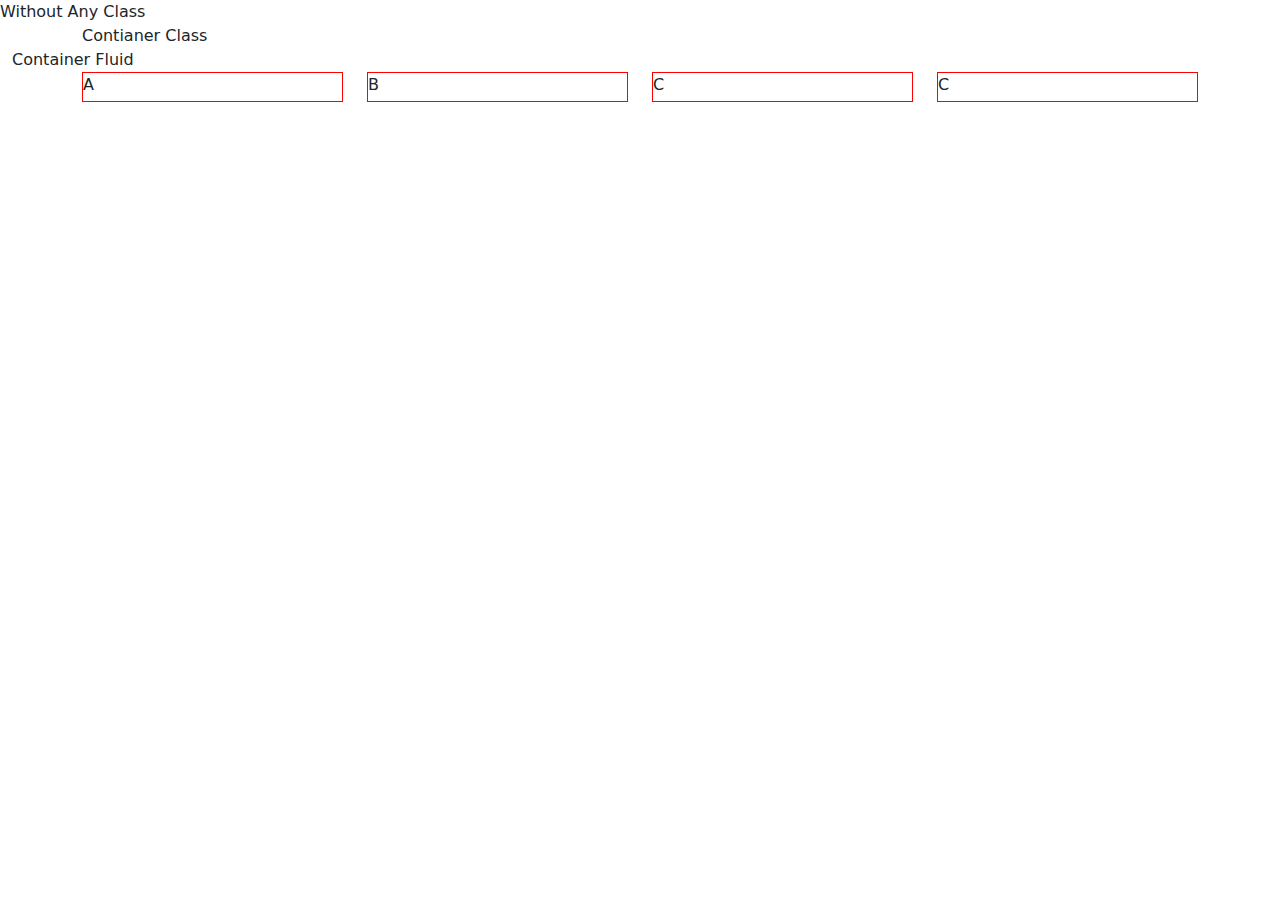
<file: bootstrap.html>
<!-- html:5 -->
<!DOCTYPE html>
<html lang="en">

<head>
    <meta charset="UTF-8">
    <meta name="viewport" content="width=device-width, initial-scale=1.0">
    <title>Bootstrap</title>
    <link href="https://cdn.jsdelivr.net/npm/bootstrap@5.3.3/dist/css/bootstrap.min.css" rel="stylesheet"
        integrity="sha384-QWTKZyjpPEjISv5WaRU9OFeRpok6YctnYmDr5pNlyT2bRjXh0JMhjY6hW+ALEwIH" crossorigin="anonymous">
    <style>
        .border-class {
            height: 30px;
            border: 1px solid red;
        }
    </style>
</head>

<body>
    <div> Without Any Class </div>

    <!-- continer -->
    <div class="container"> Contianer Class </div>

    <!-- container fluid -->
    <div class="container-fluid"> Container Fluid</div>

    <!-- grid system -->
    <!-- <div class="container">
        <div class="row">
            <div class="col">
                <div class="border-class">A</div>
            </div>
            <div class="col">
                <div class="border-class">B</div>
            </div>
            <div class="col">
                <div class="border-class">C </div>
            </div>
        </div>
    </div> -->

    <div class="container">
        <div class="row">
            <div class="col-lg-3 col-md-4 col-sm-6 col-12">
                <div class="border-class">A</div>
            </div>
            <div class="col-lg-3 col-md-4 col-sm-6 col-12">
                <div class="border-class">B</div>
            </div>
            <div class="col-lg-3 col-md-4 col-sm-6 col-12">
                <div class="border-class">C </div>
            </div>
            <div class="col-lg-3 col-md-4 col-sm-6 col-12">
                <div class="border-class">C </div>
            </div>
        </div>
    </div>

    <script src="https://cdn.jsdelivr.net/npm/bootstrap@5.3.3/dist/js/bootstrap.bundle.min.js"
        integrity="sha384-YvpcrYf0tY3lHB60NNkmXc5s9fDVZLESaAA55NDzOxhy9GkcIdslK1eN7N6jIeHz"
        crossorigin="anonymous"></script>
</body>

</html>
</file>
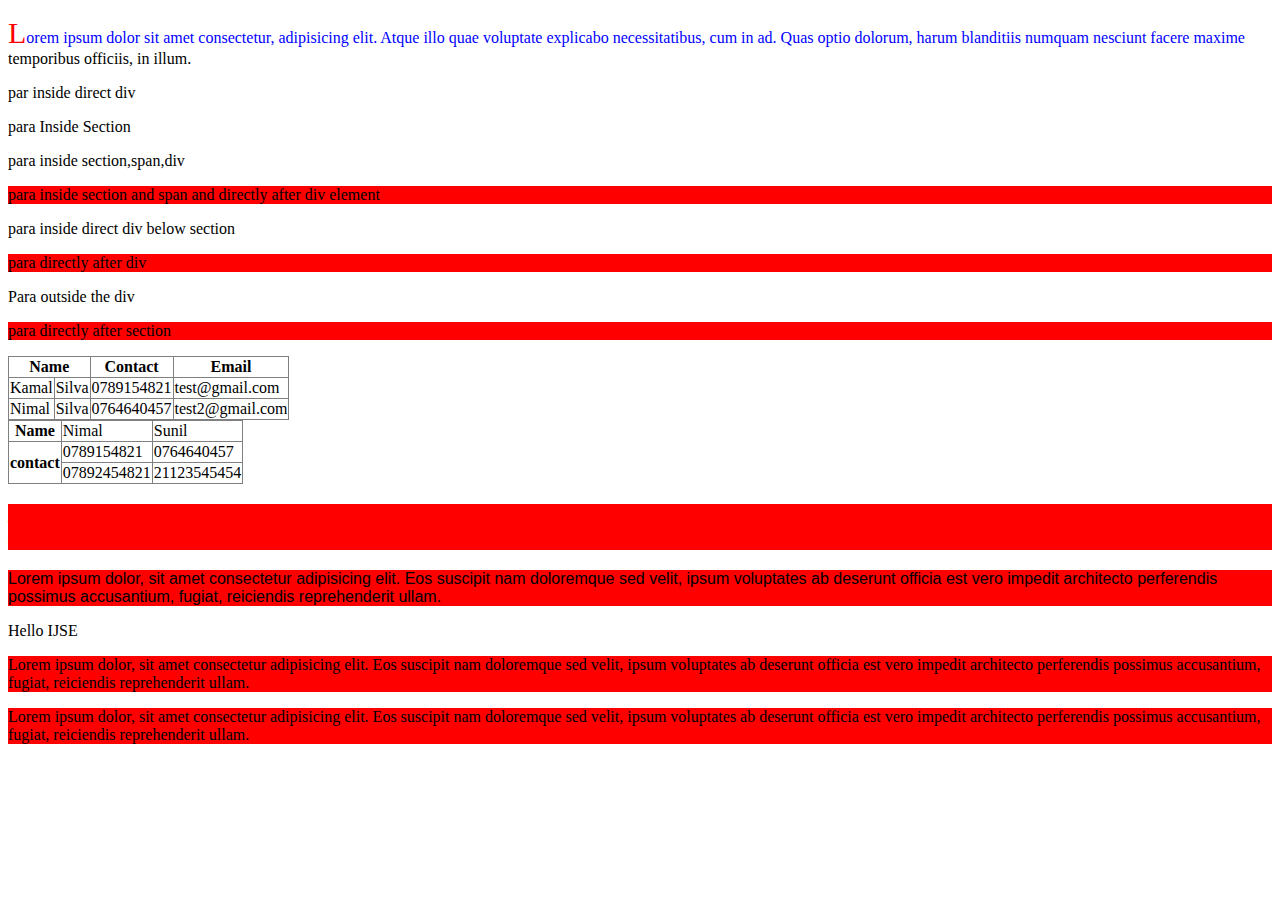
<file: ijse.html>
<!DOCTYPE html>
<html>

<head>
    <title>IJSE Website</title>

    <style>
        /* descendent selector */
        /* div p {
            background-color: red;
            font-style: italic;
        } */

        /* child selector */
        /* div>p{
            background-color: red;  
        } */

        /* Adjacent sibling selector */
        /* div+p {
            background-color: red;   
        } */

        /* general sibling selector */
        div~p {
            background-color: red;
        }

        /* * {
          font-family: 'Times New Roman', Times, serif;   
          font-family: Arial, Helvetica, sans-serif;
        } */

        #serif {
            font-family: 'Times New Roman', Times, serif;
            font-size: 20px;
            font-weight: bold;
            font-style: italic;
            color: red;
        }

        #sans-serif {
            font-family: Arial, Helvetica, sans-serif;
        }

        div {
            /* All Four Equal */
            /* margin: 20px; */

            /* All Four Unequal */
            /* margin-top: 10px;
           margin-right: 20px;
           margin-bottom: 30px;
           margin-left: 50px; */

            /* margin: 10px 20px 30px 50px; */

            /*  2 sides equal */
            /* margin-top: 20px;
            margin-right: 40px;
            margin-bottom: 30px;
            margin-left: 40px; */

            /* margin: 20px 40px 30px; */

            /*Both sides equal */
            /* margin-top: 30px;
            margin-right: 50px;
            margin-bottom: 30px;
            margin-left: 50px; */

            /* margin: 30px 50px ; */

        }

        div {
            /* border: 5px solid red; */
            /* border-radius:50px ; */
            /* border-top-left-radius: 20px;
            border-bottom-right-radius: 20px;
            border-bottom-style: double;
            border-left-color: green; */

            /* margin  */
            /* margin: 20px; */

            /* padding */

            /* padding: 10px; */
            /* padding: 10px 20px; */
            /* padding: 10px 20px 40px; */
            /* padding: 10px 20px 30px 40px; */

        }

        /* pseudo class */
        /* .para:hover {
            color: red;
            cursor: pointer;
        } */

        /* pseudo element */
        .para::first-line {
            color: blue;
        }

        .para::first-letter {
            font-size: 30px;
            color: red;
        }
    
    </style>
</head>

<body>
    <p class="para">
        Lorem ipsum dolor sit amet consectetur, adipisicing elit. Atque illo quae voluptate explicabo necessitatibus,
        cum in ad. Quas optio dolorum, harum blanditiis numquam nesciunt facere maxime temporibus officiis, in illum.
    </p>

    <div>
        <p>par inside direct div</p>
        <section>
            <p>para Inside Section</p>
            <span>
                <div>
                    <p>para inside section,span,div</p>
                </div>
                <p>para inside section and span and directly after div element</p>
            </span>
        </section>
        <p>para inside direct div below section</p>
    </div>
    <p>para directly after div</p>
    <section>
        <p>Para outside the div</p>
    </section>
    <p>para directly after section</p>
    <table border="1" style="border-collapse: collapse;">
        <tr> <!-- table row -->
            <th colspan="2">Name</th><!-- table headers -->
            <th>Contact</th>
            <th>Email</th>
        </tr>
        <tr>
            <td>Kamal</td><!-- table data -->
            <td>Silva</td>
            <td>0789154821</td>
            <td>test@gmail.com</td>
        </tr>
        <tr>
            <td>Nimal</td><!-- table data -->
            <td>Silva</td>
            <td>0764640457</td>
            <td>test2@gmail.com</td>
        </tr>

    </table>


    <table border="1" style="border-collapse: collapse;">
        <tr>
            <th>Name</th>
            <td>Nimal</td>
            <td>Sunil</td>
        </tr>
        <tr>
            <th rowspan="2">contact</th>
            <td>0789154821</td>
            <td>0764640457</td>
        </tr>
        <tr>
            <!-- <th>contact</th> -->
            <td>07892454821</td>
            <td>21123545454</td>
        </tr>
    </table>


    <p id="serif">Lorem ipsum dolor, sit amet consectetur adipisicing elit. Eos suscipit nam doloremque sed velit, ipsum
        voluptates
        ab deserunt officia est vero impedit architecto perferendis possimus accusantium, fugiat, reiciendis
        reprehenderit ullam.
    </p>
    <p id="sans-serif">Lorem ipsum dolor, sit amet consectetur adipisicing elit. Eos suscipit nam doloremque sed velit,
        ipsum voluptates
        ab deserunt officia est vero impedit architecto perferendis possimus accusantium, fugiat, reiciendis
        reprehenderit ullam.
    </p>
    <div>
        Hello IJSE
    </div>
    <p>Lorem ipsum dolor, sit amet consectetur adipisicing elit. Eos suscipit nam doloremque sed velit, ipsum voluptates
        ab deserunt officia est vero impedit architecto perferendis possimus accusantium, fugiat, reiciendis
        reprehenderit ullam.
    </p>

    <p>Lorem ipsum dolor, sit amet consectetur adipisicing elit. Eos suscipit nam doloremque sed velit, ipsum voluptates
        ab deserunt officia est vero impedit architecto perferendis possimus accusantium, fugiat, reiciendis
        reprehenderit ullam.
    </p>
</body>

</html>
</file>
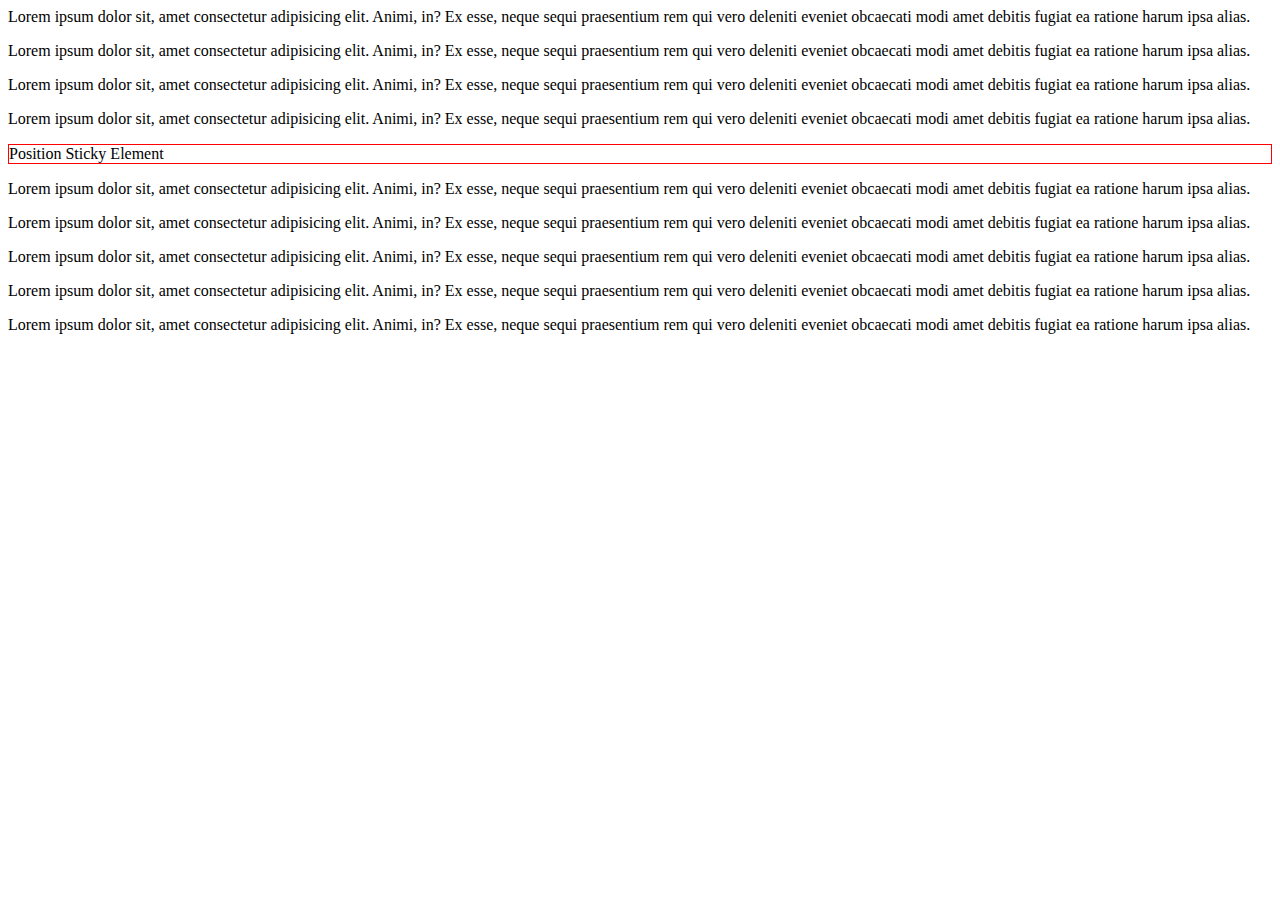
<file: layout.html>
<!DOCTYPE hmtl>
<html>

<head>
    <title>CSS Layouts</title>
    <meta name="keywords" content="html, css, js,web page">
    <meta name="description" content="this is my web page developed by html, css and js">

    <style>
        /* relative */
        .relative {
            border: 1px solid red;
            position: relative;
            left: 20px;
            top: 30px
        }

        /* fixed */
        .fixed {
            border: 1px solid red;
            position: fixed;
            top: 0;
            right: 0;
            width: 200px;
        }

        /* absolute */
        .relative_absolute {
            border: 1px solid red;
            width: 200px;
            height: 200px;
            position: relative;
        }

        .absolute {
            position: absolute;
            border: 1px solid green;
            top: 80px;
            right: 10px;
        }

        /* sticky */
        .sticky {
            border: 1px solid red;
            position: sticky;
            /* position: -webkit-sticky; */
            top: 0;
        }
    </style>
</head>

<body>

    <!-- relative -->
    <!-- <div class="relative"> Position Relative Element </div> -->

    <!-- fixed -->
    <!-- <p>Lorem, ipsum dolor sit amet consectetur adipisicing elit. Perspiciatis cupiditate, aliquid, asperiores rem et
        mollitia aliquam ut corporis expedita, neque consequatur! Quaerat labore consequuntur excepturi pariatur
        officiis, atque nostrum ipsam.</p>
    <p>Lorem, ipsum dolor sit amet consectetur adipisicing elit. Perspiciatis cupiditate, aliquid, asperiores rem et
        mollitia aliquam ut corporis expedita, neque consequatur! Quaerat labore consequuntur excepturi pariatur
        officiis, atque nostrum ipsam.</p>
    <p>Lorem, ipsum dolor sit amet consectetur adipisicing elit. Perspiciatis cupiditate, aliquid, asperiores rem et
        mollitia aliquam ut corporis expedita, neque consequatur! Quaerat labore consequuntur excepturi pariatur
        officiis, atque nostrum ipsam.</p>
    <div class="fixed">Postion Fixed Element</div> -->

    <!-- absolute  -->

    <!-- <p>Lorem, ipsum dolor sit amet consectetur adipisicing elit. Perspiciatis cupiditate, aliquid, asperiores rem et
        mollitia aliquam ut corporis expedita, neque consequatur! Quaerat labore consequuntur excepturi pariatur
        officiis, atque nostrum ipsam.</p>
    <p>Lorem, ipsum dolor sit amet consectetur adipisicing elit. Perspiciatis cupiditate, aliquid, asperiores rem et
        mollitia aliquam ut corporis expedita, neque consequatur! Quaerat labore consequuntur excepturi pariatur
        officiis, atque nostrum ipsam.</p>

    <div class="relative_absolute">Position Relative Element
        <div class="absolute">
            Positon Absolute Element
        </div>
    </div> -->

    <!-- Sticky -->
    <p> Lorem ipsum dolor sit, amet consectetur adipisicing elit. Animi, in? Ex esse, neque sequi praesentium rem qui
        vero deleniti eveniet obcaecati modi amet debitis fugiat ea ratione harum ipsa alias. </p>



    <p> Lorem ipsum dolor sit, amet consectetur adipisicing elit. Animi, in? Ex esse, neque sequi praesentium rem qui
        vero deleniti eveniet obcaecati modi amet debitis fugiat ea ratione harum ipsa alias. </p>
    <p> Lorem ipsum dolor sit, amet consectetur adipisicing elit. Animi, in? Ex esse, neque sequi praesentium rem qui
        vero deleniti eveniet obcaecati modi amet debitis fugiat ea ratione harum ipsa alias. </p>
    <p> Lorem ipsum dolor sit, amet consectetur adipisicing elit. Animi, in? Ex esse, neque sequi praesentium rem qui
        vero deleniti eveniet obcaecati modi amet debitis fugiat ea ratione harum ipsa alias. </p>
    <div class="sticky">Position Sticky Element</div>
    <p> Lorem ipsum dolor sit, amet consectetur adipisicing elit. Animi, in? Ex esse, neque sequi praesentium rem qui
        vero deleniti eveniet obcaecati modi amet debitis fugiat ea ratione harum ipsa alias. </p>
    <p> Lorem ipsum dolor sit, amet consectetur adipisicing elit. Animi, in? Ex esse, neque sequi praesentium rem qui
        vero deleniti eveniet obcaecati modi amet debitis fugiat ea ratione harum ipsa alias. </p>

    <p> Lorem ipsum dolor sit, amet consectetur adipisicing elit. Animi, in? Ex esse, neque sequi praesentium rem qui
        vero deleniti eveniet obcaecati modi amet debitis fugiat ea ratione harum ipsa alias. </p>
    <p> Lorem ipsum dolor sit, amet consectetur adipisicing elit. Animi, in? Ex esse, neque sequi praesentium rem qui
        vero deleniti eveniet obcaecati modi amet debitis fugiat ea ratione harum ipsa alias. </p>
    <p> Lorem ipsum dolor sit, amet consectetur adipisicing elit. Animi, in? Ex esse, neque sequi praesentium rem qui
        vero deleniti eveniet obcaecati modi amet debitis fugiat ea ratione harum ipsa alias. </p>

</body>

</html>
</file>
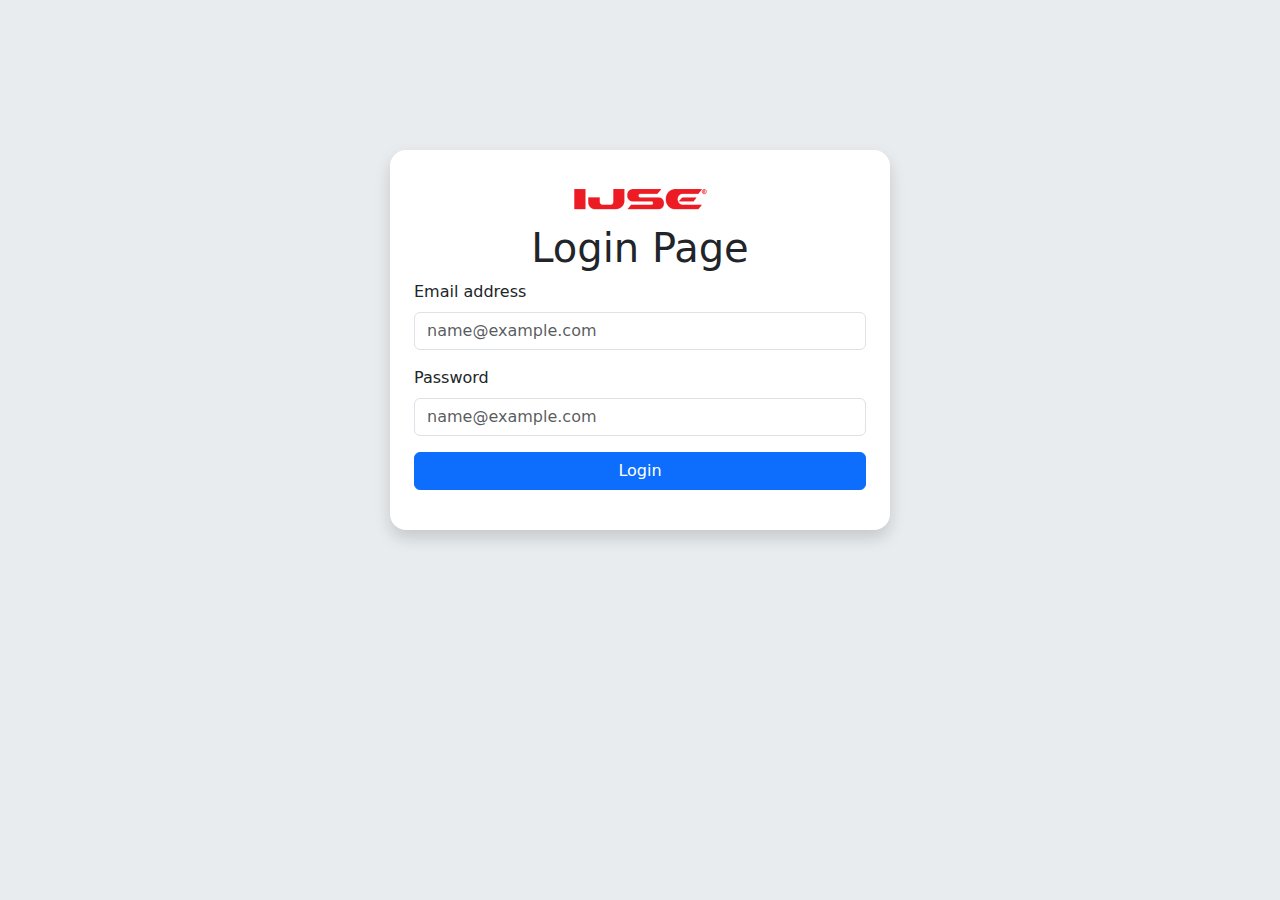
<file: login.html>
<!DOCTYPE html>
<html lang="en">

<head>
    <meta charset="UTF-8">
    <meta name="viewport" content="width=device-width, initial-scale=1.0">
    <title>Login Page</title>
    <link href="https://cdn.jsdelivr.net/npm/bootstrap@5.3.3/dist/css/bootstrap.min.css" rel="stylesheet"
        integrity="sha384-QWTKZyjpPEjISv5WaRU9OFeRpok6YctnYmDr5pNlyT2bRjXh0JMhjY6hW+ALEwIH" crossorigin="anonymous">
    <style>
        .login {
            width: 500px;
            background-color: rgb(255, 255, 255);
            top: 150px;
            margin-inline: auto;
            /*right and left */
        }

        @media(max-width:550px) {
            .login {
                width: 300px;
            }
        }
    </style>
</head>

<body class="bg-body-secondary">
    <div class="container">
        <div class="login position-relative rounded-4 shadow p-4">
            <div class="logo text-center">
                <img src="/assets/ijse@1x.png" alt="IJSE LOGO">
            </div>
            <h1 class="text-center">Login Page</h1>
            <form onsubmit="validate(event)">
                <div class="form-group mb-3">
                    <label for="email" class="form-label">Email address</label>
                    <input type="email" class="form-control" id="email" placeholder="name@example.com">
                </div>
                <div class="form-group mb-3">
                    <label for="password" class="form-label">Password</label>
                    <input type="password" class="form-control" id="password" placeholder="name@example.com">
                </div>
                <div class="form-group mb-3">
                    <button type="submit" class="btn btn-primary w-100">Login</button>
                </div>
            </form>
        </div>
    </div>

    <script src="https://cdn.jsdelivr.net/npm/bootstrap@5.3.3/dist/js/bootstrap.bundle.min.js"
        integrity="sha384-YvpcrYf0tY3lHB60NNkmXc5s9fDVZLESaAA55NDzOxhy9GkcIdslK1eN7N6jIeHz"
        crossorigin="anonymous"></script>


    <script>
        function validate(event) {
            event.preventDefault();
            console.log("===================");

            let email = document.getElementById('email').value;
            console.log("Email : ", email);
            let password = document.getElementById('password').value;
            console.log("Password : ", password);

            if (email != '' && password != '') {
                console.log("Form is valid");
            } else {
                console.log("Form is invalid")
            }


        }
    </script>

    <!-- <script>
        // alert
        // window.alert("Hello JS CMJD 106")

        // write
        // document.write("Hello JS CMJD 106")

        // log 
        console.log("Hello JS CMJD 106 --dasdah")
        console.log("Hiii")

        // single line Comment
        /*multi Line Comment */

        // variables
        var x = 1
        let y = 1
        const z = 1

        var a = "ABC"
        var b
        console.log("b First : ", b)
        b = true
        console.log("b Before : ", b)
        b = "ABC"
        console.log("b After : ", b)

        let c
        console.log("c First : ", c)
        c = "ABC"
        console.log("c Before : ", c)
        c = true
        console.log("c After : ", c)

        // const d //error
        // console.log("d First : ", d)
        const d = "ABC"
        console.log("d Before : ", d)
        // d = true
        // console.log("d After : ", d)//error



        // Operators
        // Assigment Operator
        let age;
        console.log("Age First : ", age);
        age = 24;
        console.log("Age After Assign : ", age);
        age = age + 5;
        console.log("Age after Adding 5 : ", age)
        age += 5
        console.log("Short Method : ", age);


        // Arithmetic Operators
        let maths = 95;
        let sinhala = 80;
        console.log("maths : ", maths);
        console.log("sinhala : ", sinhala);

        let total = maths + sinhala
        console.log("total : ", total);

        let diff = maths - sinhala;
        console.log("diff : ", diff);

        let avg = total / 2;
        console.log("avg : ", avg);

        let multi = sinhala * maths;
        console.log("multi : ", multi);


        // Comparison Operator (< >,==,!=)
        console.log("sinhala > maths : ", sinhala > maths);//false
        console.log("maths > sinhala : ", maths > sinhala);//true
        console.log("maths == sinhala : ", maths == sinhala);//false
        console.log("maths != sinhala : ", maths != sinhala);//true

        // Logical Operator (&&,||,!)

        // && (logical and) - both conditions should be true
        // || (logical or)  - alteast one condition should be true
        //  ! (logical not) - opposite

        console.log("(maths > sinhala) && (maths > 98) : ", (maths > sinhala) && (maths > 98));// false
        console.log("(maths > sinhala) && (maths < 98) : ", (maths > sinhala) && (maths < 98));// true


        console.log("(maths > sinhala) || (maths > 98) : ", (maths > sinhala) || (maths > 98));// true
        console.log("(maths < sinhala) || (maths < 98) : ", (maths < sinhala) || (maths < 98));// true
        console.log("(maths < sinhala) || (maths > 98) : ", (maths < sinhala) || (maths > 98));// false

        console.log("!(maths == 95) : ", !(maths == 95));


        // conditions

        // if
        if (maths > sinhala) {
            console.log("Maths is large")
        } else {
            console.log("Maths is less")
        }

        if (maths < sinhala) {
            console.log("Sinhala is large")
        } else {
            console.log("Sinhala is less")
        }

        // ternary Operator ( (condition)?true :false)
        (maths > sinhala) ? console.log("Maths is large") : console.log("Maths is less");


        // loops
        // for loop
        for (let i = 1; i <= 10; i++) {
            console.log("i : ", i);
        }

        // while loop
        let index = 1;
        while (index <= 10) {
            console.log("index : ", index);
            index++;
        }

        // Arrays
        // let cars = ["BMW", "AUDI", "BENZ"];
        const cars = ["BMW", "AUDI", "BENZ"];
        console.log(cars);
        cars.push("ABC");
        console.log("After new car", cars);
        cars.pop()
        console.log("After pop", cars);

        // for loop
        for (let i = 0; i < cars.length; i++) {
            console.log(cars[i]);
        }
        let j = 0

        // while loop
        while (j < cars.length) {
            console.log(cars[j]);
            j++;
        }
        // for in loop
        for (let index in cars) {
            console.log(index);
            console.log(cars[index]);
        }

        // for of loop
        for (let value of cars) {
            console.log(value);

        }


        // Objects

        const car = {
            type: "BMW",
            color: 'White',
            year: '2015'
        }

        console.log(car);
        console.log("car.type : ", car.type);
        console.log("car.color : ", car.color);

        // Object Array
        const obj_array = [
            {
                type: "BMW",
                color: 'White',
                year: '2015'
            },
            {
                type: "AUDI",
                color: 'BALCk',
                year: '2020'
            },
            {
                type: "BENZ",
                color: 'RED',
                year: '2018'
            }
        ];

        console.log(obj_array);

        for (let value of obj_array) {
            console.log(value);
            console.log(value.type);

        }


        // Functions
        // function name(parameter1, parameter2, parameter3) {
        //     //code
        // }

        function sum(value1, value2) {
            console.log("value 1 : ", value1);
            console.log("value 2 : ", value2);

            return value1 + value2
        }

        let new_total = sum(70, 50);
        console.log("new Total : ", new_total);

        // Arrow Function (()=>{})
        const arrow_function = (value1, value2) => {
            return value1 + value2
        }
        console.log("Arrow Function : ", arrow_function(30, 50));

    </script> -->


</body>

</html>
</file>
